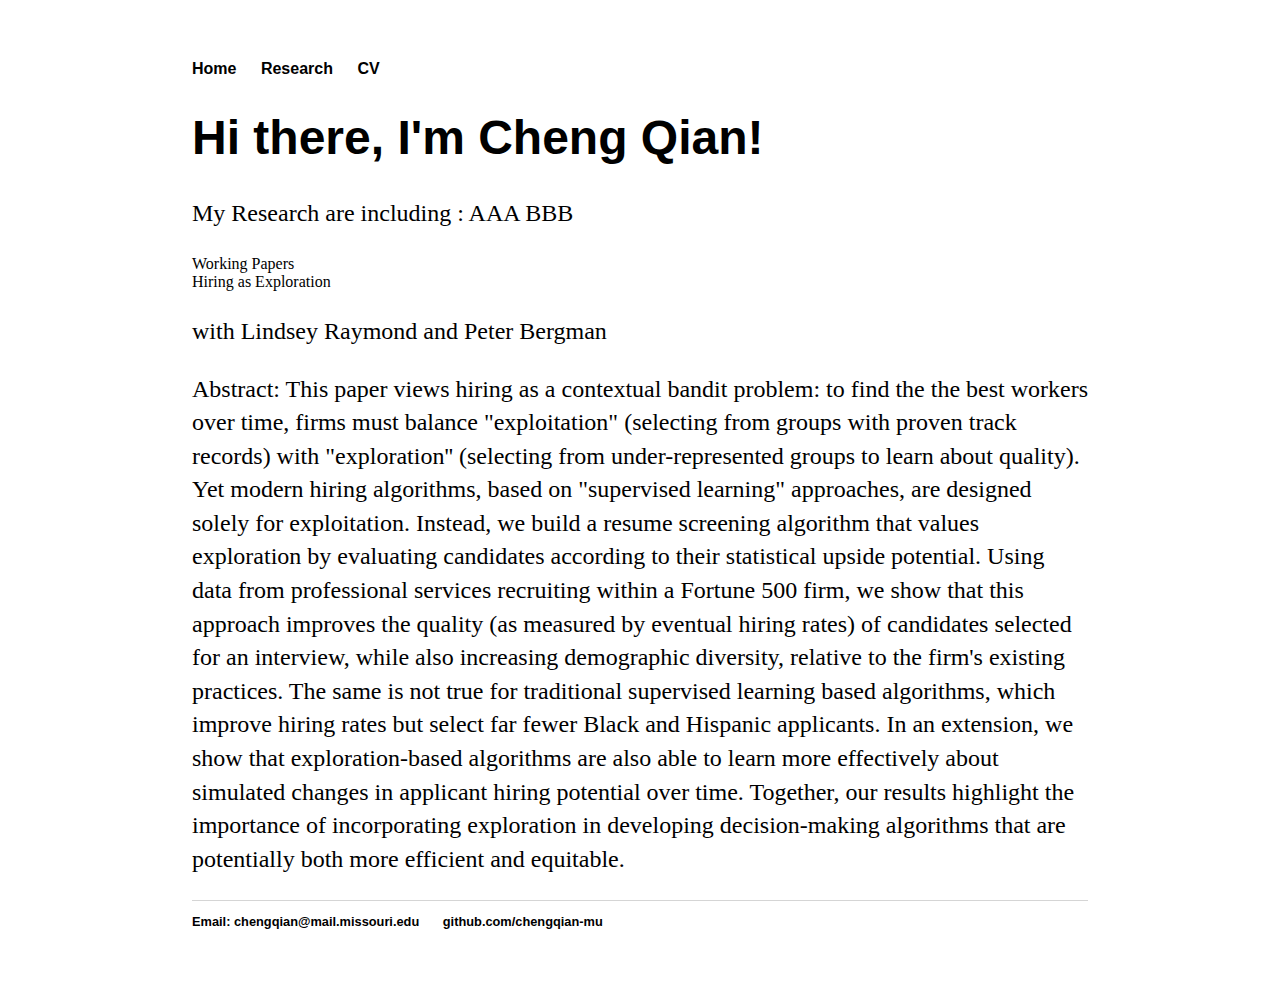
<file: Research.html>
<!DOCTYPE html>
<html>
	<head>
		<title>Cheng Qian</title>
		<!-- link to main stylesheet -->
		<link rel="stylesheet" type="text/css" href="/css/main.css">
	</head>
	<body>
		<nav>
    		<ul>
        		<li><a href="/">Home</a></li>
	        	<li><a href="/Research.html">Research</a></li>
        		<li><a href="/CV.pdf">CV</a></li>
    		</ul>
		</nav>
		<div class="container">
    		<div class="blurb">
        		<h1>Hi there, I'm Cheng Qian!</h1>
                <p>My Research are including : AAA BBB</p>
                
<div class="lg:static">
    <div class="mb-8 text-base">
      <div class="mb-4 text-gray-600 uppercase tracking-wide text-lg">Working Papers</div>
      
      
        <div class="mb-6">
    <div class="mb-2">
      <a class="text-blue-600 font-medium text-lg" href="/files/Cheng's_dissertation_ch1.pdf">Hiring as Exploration</a>
      
      <p class="italic">with Lindsey Raymond and Peter Bergman</p>
    </div>
    <div>
    <p><span class="font-medium">Abstract: </span>This paper views hiring as a contextual bandit problem: to find the the best workers over time, firms must balance "exploitation" (selecting from groups with proven track records) with "exploration'' (selecting from under-represented groups to learn about quality).  Yet modern hiring algorithms, based on "supervised learning" approaches, are designed solely for exploitation.  Instead, we build a resume screening algorithm that values exploration by evaluating candidates according to their statistical upside potential.  Using data from professional services recruiting within a Fortune 500 firm, we show that this approach improves the quality (as measured by eventual hiring rates) of candidates selected for an interview, while also increasing demographic diversity, relative to the firm's existing practices.  The same is not true for traditional supervised learning based algorithms, which improve hiring rates but select far fewer Black and Hispanic applicants.  In an extension, we show that exploration-based algorithms are also able to learn more effectively about simulated changes in applicant hiring potential over time. Together, our results highlight the importance of incorporating exploration in developing decision-making algorithms that are potentially both more efficient and equitable.</p>
  </div>
  
    		</div><!-- /.blurb -->
		</div><!-- /.container -->
		<footer>
    		<ul>
        		<li><a href="mailto:chengqian@mail.missouri.edu">Email: chengqian@mail.missouri.edu</a></li>
        		<li><a href="https://github.com/chengqian-mu">github.com/chengqian-mu</a></li>
			</ul>
		</footer>
	</body>
</html>
</file>
<file: css/main.css>
body {
    margin: 60px auto;
    width: 70%;
}
nav ul, footer ul {
    font-family:'Helvetica', 'Arial', 'Sans-Serif';
    padding: 0px;
    list-style: none;
    font-weight: bold;
}
nav ul li, footer ul li {
    display: inline;
    margin-right: 20px;
}
a {
    text-decoration: none;
    color: rgb(0, 0, 0);
}
a:hover {
    text-decoration: underline;
}
h1 {
    font-size: 3em;
    font-family:'Helvetica', 'Arial', 'Sans-Serif';
}
p {
    font-size: 1.5em;
    line-height: 1.4em;
    color: rgb(0, 0, 0);
}
footer {
    border-top: 1px solid #d5d5d5;
    font-size: .8em;
}

ul.posts { 
    margin: 20px auto 40px; 
    font-size: 1.5em;
}

ul.posts li {
    list-style: none;
}
</file>
